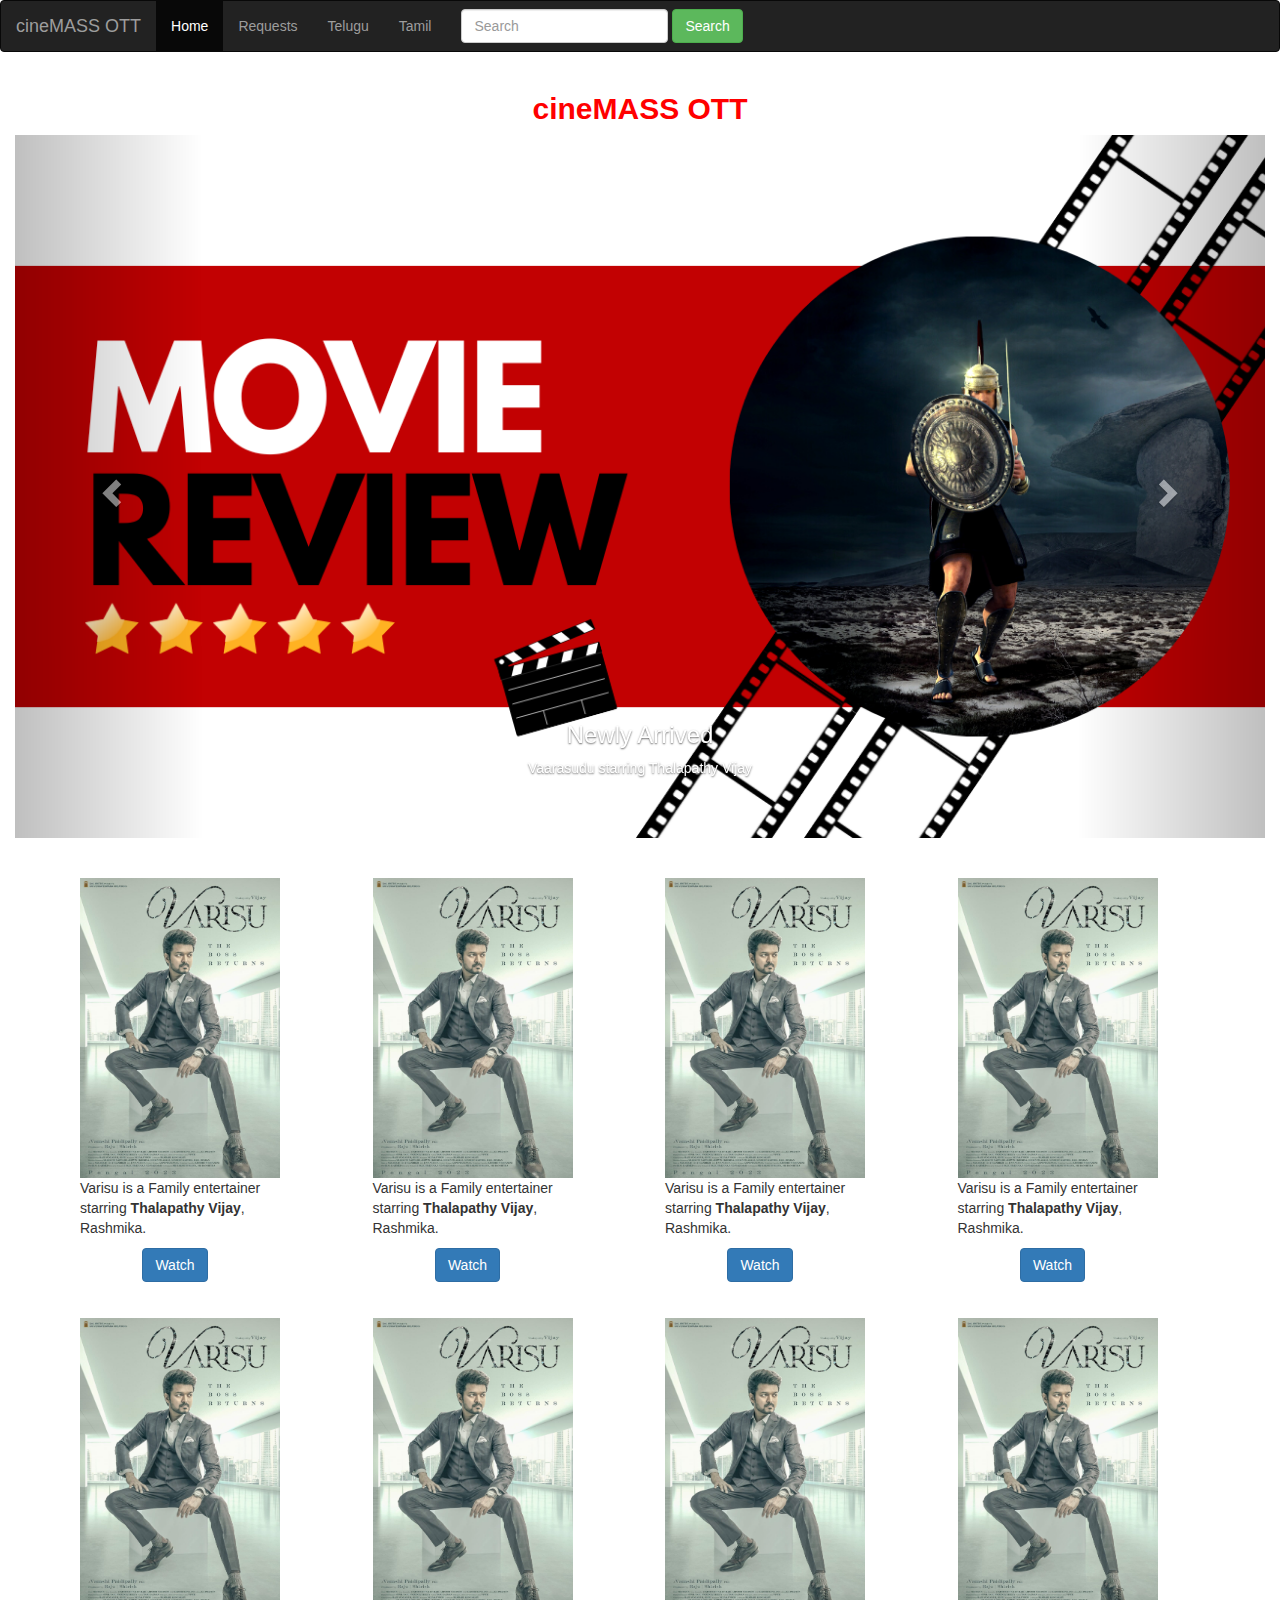
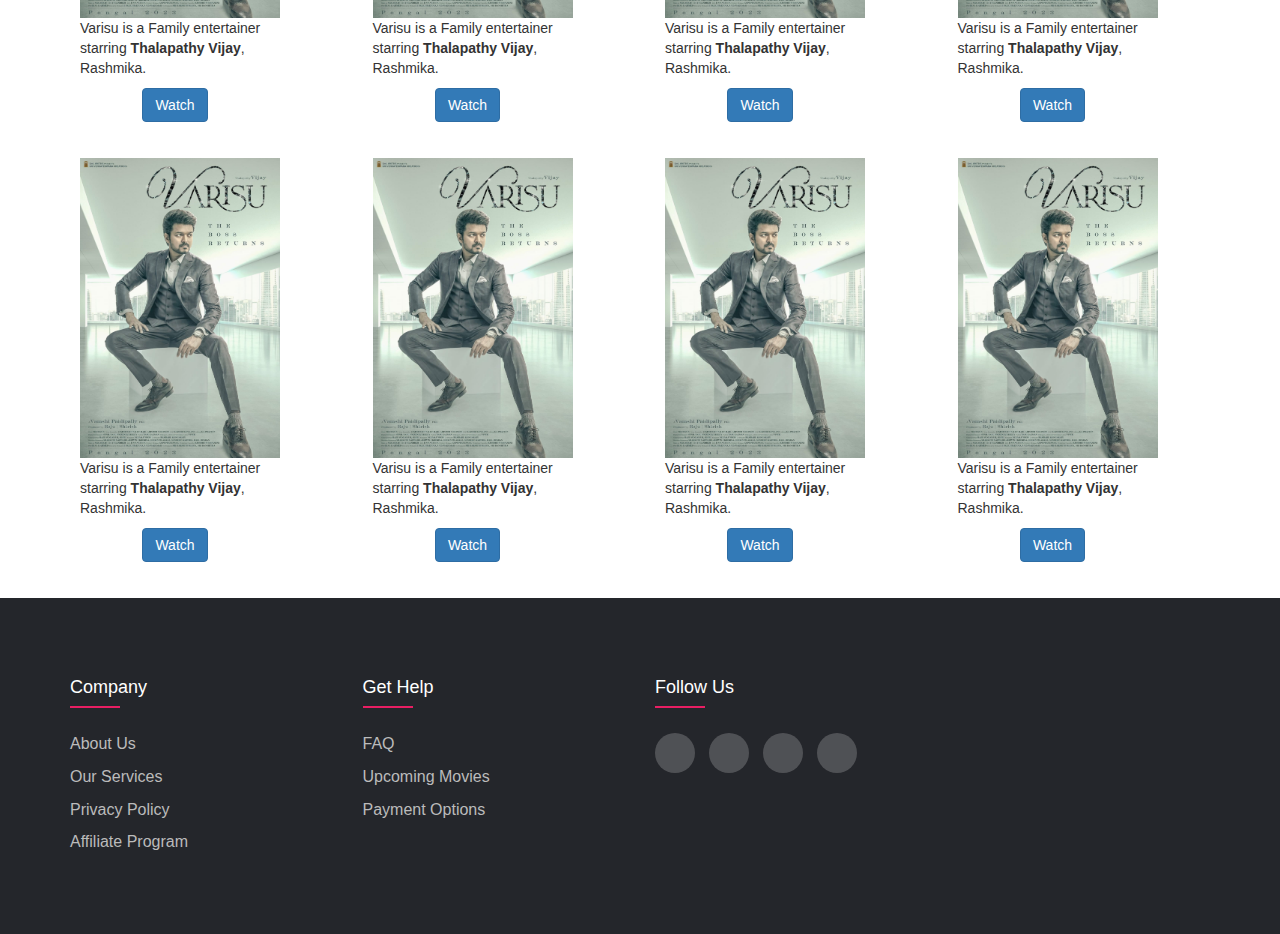
<file: index.html>
<!DOCTYPE html>
<html lang="en">

<head>
    <meta charset="UTF-8">
    <meta http-equiv="X-UA-Compatible" content="IE=edge">
    <meta name="viewport" content="width=device-width, initial-scale=1.0">
    <title>cineMASS OTT</title>
    <link rel="stylesheet" href="style.css">
    <link rel="icon" type="image/x-icon" href="DS.png">
    <link rel="stylesheet" href="https://maxcdn.bootstrapcdn.com/bootstrap/3.4.1/css/bootstrap.min.css">
    <script src="https://ajax.googleapis.com/ajax/libs/jquery/3.6.1/jquery.min.js"></script>
    <script src="https://maxcdn.bootstrapcdn.com/bootstrap/3.4.1/js/bootstrap.min.js"></script>
    
</head>

<body>
    <nav class="navbar navbar-inverse navbarcss">
        <div class="container-fluid">
            <div class="navbar-header">
                <a class="navbar-brand" href="#">cineMASS OTT</a>
            </div>
            <ul class="nav navbar-nav">
                <li class="active"><a href="#">Home</a></li>
                <li><a href="#">Requests</a></li>
                <li><a href="#">Telugu</a></li>
                <li><a href="#">Tamil</a></li>
            </ul>
            <form class="navbar-form navbar-left">
                <div class="form-group">
                    <input type="text" class="form-control" placeholder="Search">
                </div>
                <button type="submit" class="btn btn-success">Search</button>
            </form>
        </div>
    </nav>


    <div class="container-fluid">
        <center><h2 class="titlefont"><b>cineMASS OTT</b></h2></center>
        <div id="myCarousel" class="carousel slide" data-ride="carousel">
          <!-- Indicators -->
          <ol class="carousel-indicators">
            <li data-target="#myCarousel" data-slide-to="0" class="active"></li>
            <li data-target="#myCarousel" data-slide-to="1"></li>
            <li data-target="#myCarousel" data-slide-to="2"></li>
          </ol>
      
          <!-- Wrapper for slides -->
          <div class="carousel-inner">
      
            <div class="item active">
              <img src="coverpic.png" alt="Los Angeles" style="width:100%;">
              <div class="carousel-caption">
                <h3>Newly Arrived</h3>
                <p>Vaarasudu starring Thalapathy Vijay</p>
              </div>
            </div>
      
            <div class="item">
              <img src="coverpic.png" alt="Chicago" style="width:100%;">
              <div class="carousel-caption">
                <h3>Up Coming</h3>
                <p>Leo, Bloody Sweet starring Thalapathy Vijay directed by Lokesh Kanagaraj</p>
              </div>
            </div>
          
            <div class="item">
              <img src="coverpic.png" alt="New York" style="width:100%;">
              <div class="carousel-caption">
                <h3 >Up Coming</h3>
                <p>Jailer starring Thalaivar Rajinikanth directed by Nelson</p>
              </div>
            </div>
        
          </div>
      
          <!-- Left and right controls -->
          <a class="left carousel-control" href="#myCarousel" data-slide="prev">
            <span class="glyphicon glyphicon-chevron-left"></span>
            <span class="sr-only">Previous</span>
          </a>
          <a class="right carousel-control" href="#myCarousel" data-slide="next">
            <span class="glyphicon glyphicon-chevron-right"></span>
            <span class="sr-only">Next</span>
          </a>
        </div>
      </div><br><br>
      
    <!-- <div class="container">
        <div class="card " style="width:200px">
            <img class="card-img-top" src="./varisu.jpeg" alt="Card image" width="200px" height="300px">
            <div class="card-body">
                <h4 class="card-title">Varisu</h4>
                <p class="card-text">Varisu is a Family entertainer starring <b>Thalapathy Vijay</b>, Rashmika.</p>
                <center> <a
                        href="https://adityagroup-my.sharepoint.com/:v:/g/personal/20p31a1252_acet_ac_in/EUXk0NfZjH9Es42MYmXKWVABqR9Gl3WjgJ7125fRzFtPHw?e=XgJRLU"
                        download="kushi.mkv">
                        <button class="btn btn-primary">Download</button></center>
                </a>
            </div>
        </div><br>
    </div> -->
    <div class="container">
        <div class="row moviecard">
            <div class="col-md-3">
                <div class="card eachcard" style="width:200px; height:300px;">
                    <img src="./varisu.jpeg" class="card-img-top" alt="Varisu" style="width:200px; height:300px;">
                    <div class="card-body">
                        <p class="card-text">Varisu is a Family entertainer starring <b>Thalapathy Vijay</b>, Rashmika.
                        </p>
                        <center> <a
                                href="https://adityagroup-my.sharepoint.com/:v:/g/personal/20p31a1252_acet_ac_in/EUXk0NfZjH9Es42MYmXKWVABqR9Gl3WjgJ7125fRzFtPHw?e=XgJRLU"
                                download="kushi.mkv">
                                <button class="btn btn-primary">Watch</button></center>
                        </a>
                    </div>
                </div>
            </div>
            <div class="col-md-3">
                <div class="card eachcard" style="width:200px; height:300px;">
                    <img src="./varisu.jpeg" class="card-img-top" alt="Varisu" style="width:200px; height:300px;">
                    <div class="card-body">
                        <p class="card-text">Varisu is a Family entertainer starring <b>Thalapathy Vijay</b>, Rashmika.
                        </p>
                        <center> <a
                                href="https://adityagroup-my.sharepoint.com/:v:/g/personal/20p31a1252_acet_ac_in/EUXk0NfZjH9Es42MYmXKWVABqR9Gl3WjgJ7125fRzFtPHw?e=XgJRLU"
                                download="kushi.mkv">
                                <button class="btn btn-primary">Watch</button></center>
                        </a>
                    </div>
                </div>
            </div>
            <div class="col-md-3">
                <div class="card eachcard" style="width:200px; height:300px;">
                    <img src="./varisu.jpeg" class="card-img-top" alt="Varisu" style="width:200px; height:300px;">
                    <div class="card-body">
                        <p class="card-text">Varisu is a Family entertainer starring <b>Thalapathy Vijay</b>, Rashmika.
                        </p>
                        <center> <a
                                href="https://adityagroup-my.sharepoint.com/:v:/g/personal/20p31a1252_acet_ac_in/EUXk0NfZjH9Es42MYmXKWVABqR9Gl3WjgJ7125fRzFtPHw?e=XgJRLU"
                                download="kushi.mkv">
                                <button class="btn btn-primary">Watch</button></center>
                        </a>
                    </div>
                </div>
            </div>
            <div class="col-md-3">
                <div class="card eachcard" style="width:200px; height:300px;">
                    <img src="./varisu.jpeg" class="card-img-top" alt="Varisu" style="width:200px; height:300px;">
                    <div class="card-body">
                        <p class="card-text">Varisu is a Family entertainer starring <b>Thalapathy Vijay</b>, Rashmika.
                        </p>
                        <center> <a
                                href="https://adityagroup-my.sharepoint.com/:v:/g/personal/20p31a1252_acet_ac_in/EUXk0NfZjH9Es42MYmXKWVABqR9Gl3WjgJ7125fRzFtPHw?e=XgJRLU"
                                download="kushi.mkv">
                                <button class="btn btn-primary">Watch</button></center>
                        </a>
                    </div>
                </div>
            </div>

        </div>
        <br><br><br><br><br><br><br>
        <div class="row moviecard">
            <div class="col-md-3">
                <div class="card eachcard" style="width:200px; height:300px;">
                    <img src="./varisu.jpeg" class="card-img-top" alt="Varisu" style="width:200px; height:300px;">
                    <div class="card-body">
                        <p class="card-text">Varisu is a Family entertainer starring <b>Thalapathy Vijay</b>, Rashmika.
                        </p>
                        <center> <a
                                href="https://adityagroup-my.sharepoint.com/:v:/g/personal/20p31a1252_acet_ac_in/EUXk0NfZjH9Es42MYmXKWVABqR9Gl3WjgJ7125fRzFtPHw?e=XgJRLU"
                                download="kushi.mkv">
                                <button class="btn btn-primary">Watch</button></center>
                        </a>
                    </div>
                </div>
            </div>
            <div class="col-md-3">
                <div class="card eachcard" style="width:200px; height:300px;">
                    <img src="./varisu.jpeg" class="card-img-top" alt="Varisu" style="width:200px; height:300px;">
                    <div class="card-body">
                        <p class="card-text">Varisu is a Family entertainer starring <b>Thalapathy Vijay</b>, Rashmika.
                        </p>
                        <center> <a
                                href="https://adityagroup-my.sharepoint.com/:v:/g/personal/20p31a1252_acet_ac_in/EUXk0NfZjH9Es42MYmXKWVABqR9Gl3WjgJ7125fRzFtPHw?e=XgJRLU"
                                download="kushi.mkv">
                                <button class="btn btn-primary">Watch</button></center>
                        </a>
                    </div>
                </div>
            </div>
            <div class="col-md-3">
                <div class="card eachcard" style="width:200px; height:300px;">
                    <img src="./varisu.jpeg" class="card-img-top" alt="Varisu" style="width:200px; height:300px;">
                    <div class="card-body">
                        <p class="card-text">Varisu is a Family entertainer starring <b>Thalapathy Vijay</b>, Rashmika.
                        </p>
                        <center> <a
                                href="https://adityagroup-my.sharepoint.com/:v:/g/personal/20p31a1252_acet_ac_in/EUXk0NfZjH9Es42MYmXKWVABqR9Gl3WjgJ7125fRzFtPHw?e=XgJRLU"
                                download="kushi.mkv">
                                <button class="btn btn-primary">Watch</button></center>
                        </a>
                    </div>
                </div>
            </div>
            <div class="col-md-3">
                <div class="card eachcard" style="width:200px; height:300px;">
                    <img src="./varisu.jpeg" class="card-img-top" alt="Varisu" style="width:200px; height:300px;">
                    <div class="card-body">
                        <p class="card-text">Varisu is a Family entertainer starring <b>Thalapathy Vijay</b>, Rashmika.
                        </p>
                        <center> <a
                                href="https://adityagroup-my.sharepoint.com/:v:/g/personal/20p31a1252_acet_ac_in/EUXk0NfZjH9Es42MYmXKWVABqR9Gl3WjgJ7125fRzFtPHw?e=XgJRLU"
                                download="kushi.mkv">
                                <button class="btn btn-primary">Watch</button></center>
                        </a>
                    </div>
                </div>
            </div>

        </div>        <br><br><br><br><br><br><br>
        <div class="row moviecard">
            <div class="col-md-3">
                <div class="card eachcard" style="width:200px; height:300px;">
                    <img src="./varisu.jpeg" class="card-img-top" alt="Varisu" style="width:200px; height:300px;">
                    <div class="card-body">
                        <p class="card-text">Varisu is a Family entertainer starring <b>Thalapathy Vijay</b>, Rashmika.
                        </p>
                        <center> <a
                                href="https://adityagroup-my.sharepoint.com/:v:/g/personal/20p31a1252_acet_ac_in/EUXk0NfZjH9Es42MYmXKWVABqR9Gl3WjgJ7125fRzFtPHw?e=XgJRLU"
                                download="kushi.mkv">
                                <button class="btn btn-primary">Watch</button></center>
                        </a>
                    </div>
                </div>
            </div>
            <div class="col-md-3">
                <div class="card eachcard" style="width:200px; height:300px;">
                    <img src="./varisu.jpeg" class="card-img-top" alt="Varisu" style="width:200px; height:300px;">
                    <div class="card-body">
                        <p class="card-text">Varisu is a Family entertainer starring <b>Thalapathy Vijay</b>, Rashmika.
                        </p>
                        <center> <a
                                href="https://adityagroup-my.sharepoint.com/:v:/g/personal/20p31a1252_acet_ac_in/EUXk0NfZjH9Es42MYmXKWVABqR9Gl3WjgJ7125fRzFtPHw?e=XgJRLU"
                                download="kushi.mkv">
                                <button class="btn btn-primary">Watch</button></center>
                        </a>
                    </div>
                </div>
            </div>
            <div class="col-md-3">
                <div class="card eachcard" style="width:200px; height:300px;">
                    <img src="./varisu.jpeg" class="card-img-top" alt="Varisu" style="width:200px; height:300px;">
                    <div class="card-body">
                        <p class="card-text">Varisu is a Family entertainer starring <b>Thalapathy Vijay</b>, Rashmika.
                        </p>
                        <center> <a
                                href="https://adityagroup-my.sharepoint.com/:v:/g/personal/20p31a1252_acet_ac_in/EUXk0NfZjH9Es42MYmXKWVABqR9Gl3WjgJ7125fRzFtPHw?e=XgJRLU"
                                download="kushi.mkv">
                                <button class="btn btn-primary">Watch</button></center>
                        </a>
                    </div>
                </div>
            </div>
            <div class="col-md-3">
                <div class="card eachcard" style="width:200px; height:300px;">
                    <img src="./varisu.jpeg" class="card-img-top" alt="Varisu" style="width:200px; height:300px;">
                    <div class="card-body">
                        <p class="card-text">Varisu is a Family entertainer starring <b>Thalapathy Vijay</b>, Rashmika.
                        </p>
                        <center> <a
                                href="https://adityagroup-my.sharepoint.com/:v:/g/personal/20p31a1252_acet_ac_in/EUXk0NfZjH9Es42MYmXKWVABqR9Gl3WjgJ7125fRzFtPHw?e=XgJRLU"
                                download="kushi.mkv">
                                <button class="btn btn-primary">Watch</button></center>
                        </a>
                    </div>
                </div>
            </div>

        </div>        <br><br><br><br><br><br><br>

    </div>
    <footer class="footer">
        <div class="container">
            <div class="row">
                <div class="footer-col">
                    <h4>company</h4>
                    <ul>
                        <li><a href="#">About us</a></li>
                        <li><a href="#">Our Services</a></li>
                        <li><a href="#">Privacy Policy</a></li>
                        <li><a href="#">Affiliate Program</a></li>
                    </ul>
                </div>
                <div class="footer-col">
                    <h4>Get Help</h4>
                    <ul>
                        <li><a href="#">FAQ</a></li>
                        <li><a href="#">Upcoming Movies</a></li>
                        <li><a href="#">payment options</a></li>
                    </ul>
                </div>
                <div class="footer-col">
                    <h4>follow us</h4>
                    <div class="social-links">
                        <a href="#"><i class="fab fa-facebook-f"></i></a>
                        <a href="#"><i class="fab fa-twitter"></i></a>
                        <a href="#"><i class="fab fa-instagram"></i></a>
                        <a href="#"><i class="fab fa-linkedin-in"></i></a>
                    </div>
                </div>
            </div>
        </div>
   </footer>
</body>

</html>
</file>
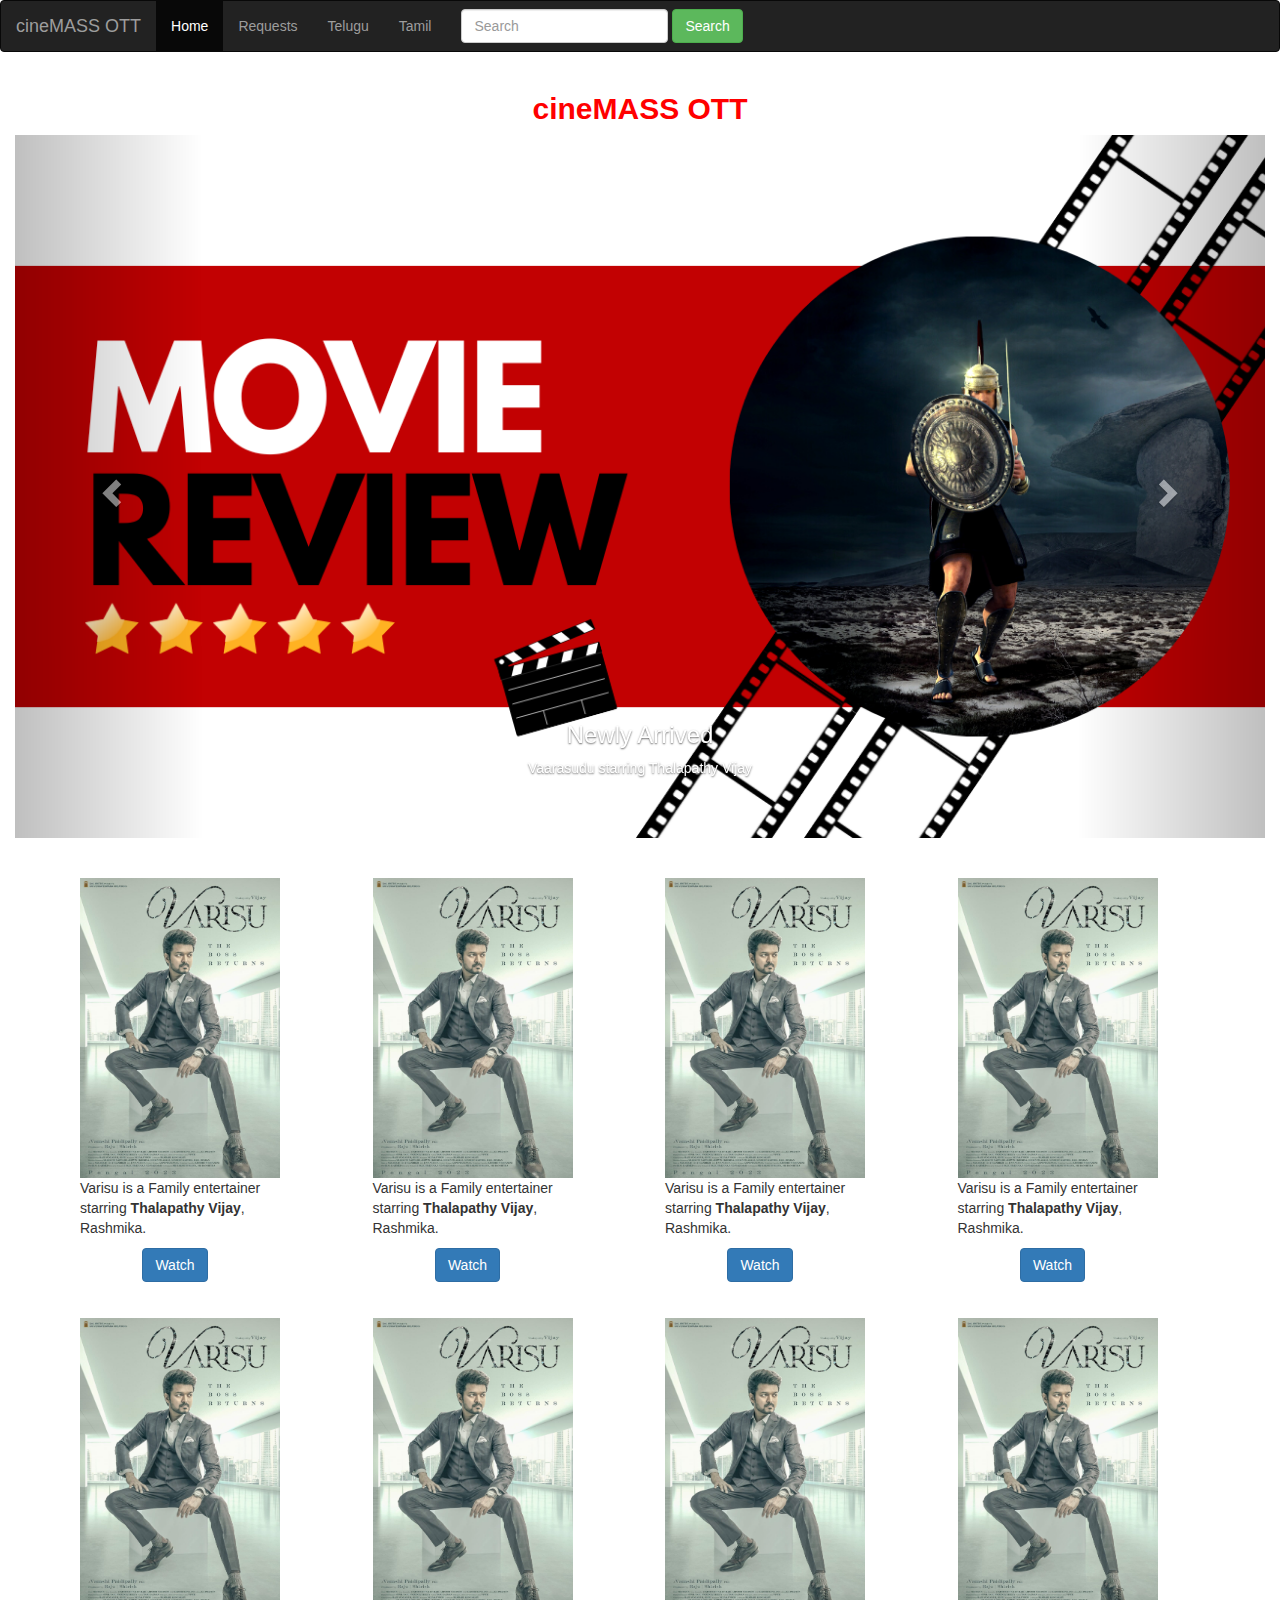
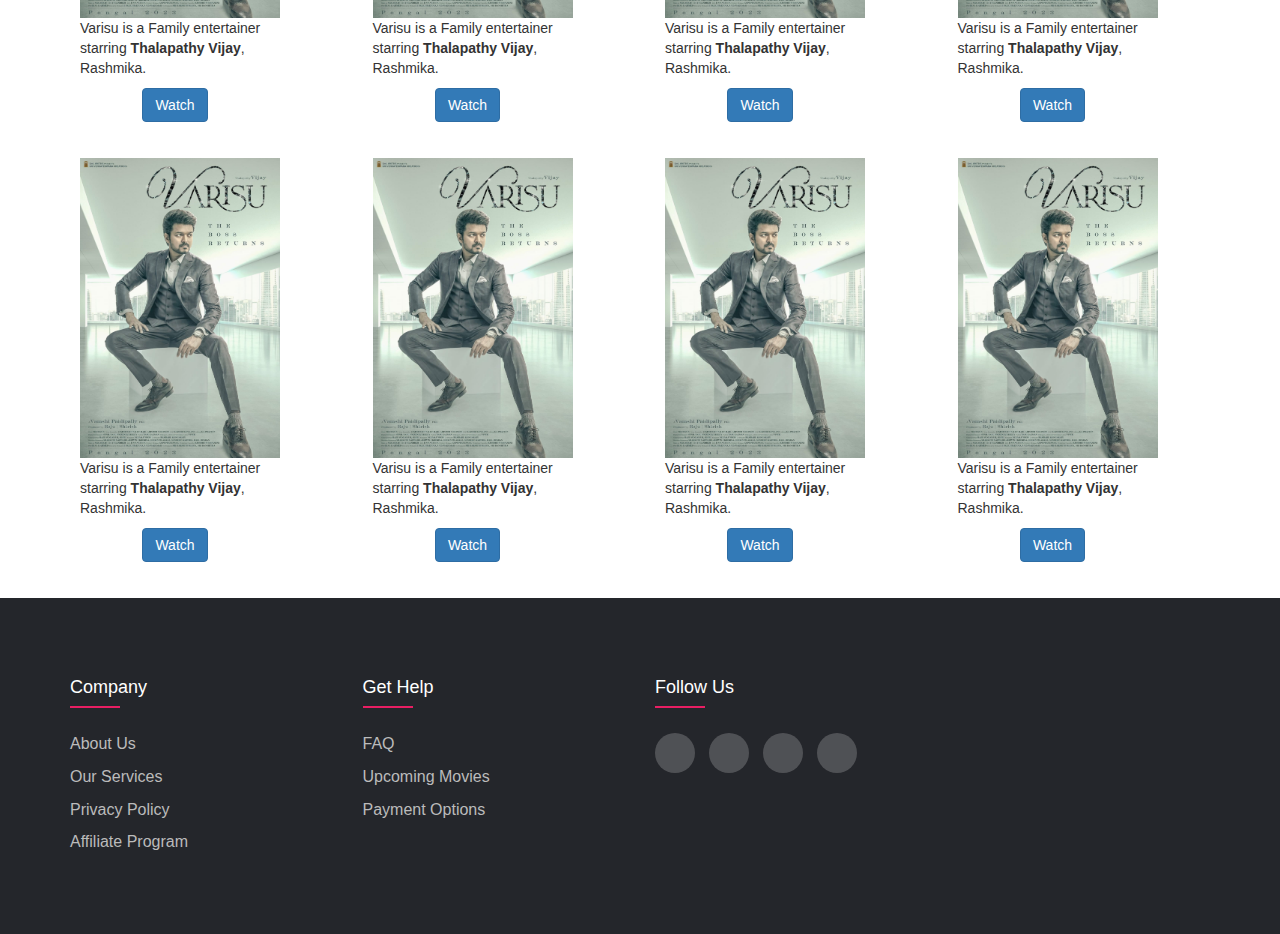
<file: home.html>
<!DOCTYPE html>
<html lang="en">

<head>
    <meta charset="UTF-8">
    <meta http-equiv="X-UA-Compatible" content="IE=edge">
    <meta name="viewport" content="width=device-width, initial-scale=1.0">
    <title>cineMASS OTT</title>
    <link rel="stylesheet" href="style.css">
    <link rel="icon" type="image/x-icon" href="DS.png">
    <link rel="stylesheet" href="https://maxcdn.bootstrapcdn.com/bootstrap/3.4.1/css/bootstrap.min.css">
    <script src="https://ajax.googleapis.com/ajax/libs/jquery/3.6.1/jquery.min.js"></script>
    <script src="https://maxcdn.bootstrapcdn.com/bootstrap/3.4.1/js/bootstrap.min.js"></script>
    
</head>

<body>
    <nav class="navbar navbar-inverse navbarcss">
        <div class="container-fluid">
            <div class="navbar-header">
                <a class="navbar-brand" href="#">cineMASS OTT</a>
            </div>
            <ul class="nav navbar-nav">
                <li class="active"><a href="#">Home</a></li>
                <li><a href="#">Requests</a></li>
                <li><a href="#">Telugu</a></li>
                <li><a href="#">Tamil</a></li>
            </ul>
            <form class="navbar-form navbar-left">
                <div class="form-group">
                    <input type="text" class="form-control" placeholder="Search">
                </div>
                <button type="submit" class="btn btn-success">Search</button>
            </form>
        </div>
    </nav>


    <div class="container-fluid">
        <center><h2 class="titlefont"><b>cineMASS OTT</b></h2></center>
        <div id="myCarousel" class="carousel slide" data-ride="carousel">
          <!-- Indicators -->
          <ol class="carousel-indicators">
            <li data-target="#myCarousel" data-slide-to="0" class="active"></li>
            <li data-target="#myCarousel" data-slide-to="1"></li>
            <li data-target="#myCarousel" data-slide-to="2"></li>
          </ol>
      
          <!-- Wrapper for slides -->
          <div class="carousel-inner">
      
            <div class="item active">
              <img src="coverpic.png" alt="Los Angeles" style="width:100%;">
              <div class="carousel-caption">
                <h3>Newly Arrived</h3>
                <p>Vaarasudu starring Thalapathy Vijay</p>
              </div>
            </div>
      
            <div class="item">
              <img src="coverpic.png" alt="Chicago" style="width:100%;">
              <div class="carousel-caption">
                <h3>Up Coming</h3>
                <p>Leo, Bloody Sweet starring Thalapathy Vijay directed by Lokesh Kanagaraj</p>
              </div>
            </div>
          
            <div class="item">
              <img src="coverpic.png" alt="New York" style="width:100%;">
              <div class="carousel-caption">
                <h3 >Up Coming</h3>
                <p>Jailer starring Thalaivar Rajinikanth directed by Nelson</p>
              </div>
            </div>
        
          </div>
      
          <!-- Left and right controls -->
          <a class="left carousel-control" href="#myCarousel" data-slide="prev">
            <span class="glyphicon glyphicon-chevron-left"></span>
            <span class="sr-only">Previous</span>
          </a>
          <a class="right carousel-control" href="#myCarousel" data-slide="next">
            <span class="glyphicon glyphicon-chevron-right"></span>
            <span class="sr-only">Next</span>
          </a>
        </div>
      </div><br><br>
      
    <!-- <div class="container">
        <div class="card " style="width:200px">
            <img class="card-img-top" src="./varisu.jpeg" alt="Card image" width="200px" height="300px">
            <div class="card-body">
                <h4 class="card-title">Varisu</h4>
                <p class="card-text">Varisu is a Family entertainer starring <b>Thalapathy Vijay</b>, Rashmika.</p>
                <center> <a
                        href="https://adityagroup-my.sharepoint.com/:v:/g/personal/20p31a1252_acet_ac_in/EUXk0NfZjH9Es42MYmXKWVABqR9Gl3WjgJ7125fRzFtPHw?e=XgJRLU"
                        download="kushi.mkv">
                        <button class="btn btn-primary">Download</button></center>
                </a>
            </div>
        </div><br>
    </div> -->
    <div class="container">
        <div class="row moviecard">
            <div class="col-md-3">
                <div class="card eachcard" style="width:200px; height:300px;">
                    <img src="./varisu.jpeg" class="card-img-top" alt="Varisu" style="width:200px; height:300px;">
                    <div class="card-body">
                        <p class="card-text">Varisu is a Family entertainer starring <b>Thalapathy Vijay</b>, Rashmika.
                        </p>
                        <center> <a
                                href="https://adityagroup-my.sharepoint.com/:v:/g/personal/20p31a1252_acet_ac_in/EUXk0NfZjH9Es42MYmXKWVABqR9Gl3WjgJ7125fRzFtPHw?e=XgJRLU"
                                download="kushi.mkv">
                                <button class="btn btn-primary">Watch</button></center>
                        </a>
                    </div>
                </div>
            </div>
            <div class="col-md-3">
                <div class="card eachcard" style="width:200px; height:300px;">
                    <img src="./varisu.jpeg" class="card-img-top" alt="Varisu" style="width:200px; height:300px;">
                    <div class="card-body">
                        <p class="card-text">Varisu is a Family entertainer starring <b>Thalapathy Vijay</b>, Rashmika.
                        </p>
                        <center> <a
                                href="https://adityagroup-my.sharepoint.com/:v:/g/personal/20p31a1252_acet_ac_in/EUXk0NfZjH9Es42MYmXKWVABqR9Gl3WjgJ7125fRzFtPHw?e=XgJRLU"
                                download="kushi.mkv">
                                <button class="btn btn-primary">Watch</button></center>
                        </a>
                    </div>
                </div>
            </div>
            <div class="col-md-3">
                <div class="card eachcard" style="width:200px; height:300px;">
                    <img src="./varisu.jpeg" class="card-img-top" alt="Varisu" style="width:200px; height:300px;">
                    <div class="card-body">
                        <p class="card-text">Varisu is a Family entertainer starring <b>Thalapathy Vijay</b>, Rashmika.
                        </p>
                        <center> <a
                                href="https://adityagroup-my.sharepoint.com/:v:/g/personal/20p31a1252_acet_ac_in/EUXk0NfZjH9Es42MYmXKWVABqR9Gl3WjgJ7125fRzFtPHw?e=XgJRLU"
                                download="kushi.mkv">
                                <button class="btn btn-primary">Watch</button></center>
                        </a>
                    </div>
                </div>
            </div>
            <div class="col-md-3">
                <div class="card eachcard" style="width:200px; height:300px;">
                    <img src="./varisu.jpeg" class="card-img-top" alt="Varisu" style="width:200px; height:300px;">
                    <div class="card-body">
                        <p class="card-text">Varisu is a Family entertainer starring <b>Thalapathy Vijay</b>, Rashmika.
                        </p>
                        <center> <a
                                href="https://adityagroup-my.sharepoint.com/:v:/g/personal/20p31a1252_acet_ac_in/EUXk0NfZjH9Es42MYmXKWVABqR9Gl3WjgJ7125fRzFtPHw?e=XgJRLU"
                                download="kushi.mkv">
                                <button class="btn btn-primary">Watch</button></center>
                        </a>
                    </div>
                </div>
            </div>

        </div>
        <br><br><br><br><br><br><br>
        <div class="row moviecard">
            <div class="col-md-3">
                <div class="card eachcard" style="width:200px; height:300px;">
                    <img src="./varisu.jpeg" class="card-img-top" alt="Varisu" style="width:200px; height:300px;">
                    <div class="card-body">
                        <p class="card-text">Varisu is a Family entertainer starring <b>Thalapathy Vijay</b>, Rashmika.
                        </p>
                        <center> <a
                                href="https://adityagroup-my.sharepoint.com/:v:/g/personal/20p31a1252_acet_ac_in/EUXk0NfZjH9Es42MYmXKWVABqR9Gl3WjgJ7125fRzFtPHw?e=XgJRLU"
                                download="kushi.mkv">
                                <button class="btn btn-primary">Watch</button></center>
                        </a>
                    </div>
                </div>
            </div>
            <div class="col-md-3">
                <div class="card eachcard" style="width:200px; height:300px;">
                    <img src="./varisu.jpeg" class="card-img-top" alt="Varisu" style="width:200px; height:300px;">
                    <div class="card-body">
                        <p class="card-text">Varisu is a Family entertainer starring <b>Thalapathy Vijay</b>, Rashmika.
                        </p>
                        <center> <a
                                href="https://adityagroup-my.sharepoint.com/:v:/g/personal/20p31a1252_acet_ac_in/EUXk0NfZjH9Es42MYmXKWVABqR9Gl3WjgJ7125fRzFtPHw?e=XgJRLU"
                                download="kushi.mkv">
                                <button class="btn btn-primary">Watch</button></center>
                        </a>
                    </div>
                </div>
            </div>
            <div class="col-md-3">
                <div class="card eachcard" style="width:200px; height:300px;">
                    <img src="./varisu.jpeg" class="card-img-top" alt="Varisu" style="width:200px; height:300px;">
                    <div class="card-body">
                        <p class="card-text">Varisu is a Family entertainer starring <b>Thalapathy Vijay</b>, Rashmika.
                        </p>
                        <center> <a
                                href="https://adityagroup-my.sharepoint.com/:v:/g/personal/20p31a1252_acet_ac_in/EUXk0NfZjH9Es42MYmXKWVABqR9Gl3WjgJ7125fRzFtPHw?e=XgJRLU"
                                download="kushi.mkv">
                                <button class="btn btn-primary">Watch</button></center>
                        </a>
                    </div>
                </div>
            </div>
            <div class="col-md-3">
                <div class="card eachcard" style="width:200px; height:300px;">
                    <img src="./varisu.jpeg" class="card-img-top" alt="Varisu" style="width:200px; height:300px;">
                    <div class="card-body">
                        <p class="card-text">Varisu is a Family entertainer starring <b>Thalapathy Vijay</b>, Rashmika.
                        </p>
                        <center> <a
                                href="https://adityagroup-my.sharepoint.com/:v:/g/personal/20p31a1252_acet_ac_in/EUXk0NfZjH9Es42MYmXKWVABqR9Gl3WjgJ7125fRzFtPHw?e=XgJRLU"
                                download="kushi.mkv">
                                <button class="btn btn-primary">Watch</button></center>
                        </a>
                    </div>
                </div>
            </div>

        </div>        <br><br><br><br><br><br><br>
        <div class="row moviecard">
            <div class="col-md-3">
                <div class="card eachcard" style="width:200px; height:300px;">
                    <img src="./varisu.jpeg" class="card-img-top" alt="Varisu" style="width:200px; height:300px;">
                    <div class="card-body">
                        <p class="card-text">Varisu is a Family entertainer starring <b>Thalapathy Vijay</b>, Rashmika.
                        </p>
                        <center> <a
                                href="https://adityagroup-my.sharepoint.com/:v:/g/personal/20p31a1252_acet_ac_in/EUXk0NfZjH9Es42MYmXKWVABqR9Gl3WjgJ7125fRzFtPHw?e=XgJRLU"
                                download="kushi.mkv">
                                <button class="btn btn-primary">Watch</button></center>
                        </a>
                    </div>
                </div>
            </div>
            <div class="col-md-3">
                <div class="card eachcard" style="width:200px; height:300px;">
                    <img src="./varisu.jpeg" class="card-img-top" alt="Varisu" style="width:200px; height:300px;">
                    <div class="card-body">
                        <p class="card-text">Varisu is a Family entertainer starring <b>Thalapathy Vijay</b>, Rashmika.
                        </p>
                        <center> <a
                                href="https://adityagroup-my.sharepoint.com/:v:/g/personal/20p31a1252_acet_ac_in/EUXk0NfZjH9Es42MYmXKWVABqR9Gl3WjgJ7125fRzFtPHw?e=XgJRLU"
                                download="kushi.mkv">
                                <button class="btn btn-primary">Watch</button></center>
                        </a>
                    </div>
                </div>
            </div>
            <div class="col-md-3">
                <div class="card eachcard" style="width:200px; height:300px;">
                    <img src="./varisu.jpeg" class="card-img-top" alt="Varisu" style="width:200px; height:300px;">
                    <div class="card-body">
                        <p class="card-text">Varisu is a Family entertainer starring <b>Thalapathy Vijay</b>, Rashmika.
                        </p>
                        <center> <a
                                href="https://adityagroup-my.sharepoint.com/:v:/g/personal/20p31a1252_acet_ac_in/EUXk0NfZjH9Es42MYmXKWVABqR9Gl3WjgJ7125fRzFtPHw?e=XgJRLU"
                                download="kushi.mkv">
                                <button class="btn btn-primary">Watch</button></center>
                        </a>
                    </div>
                </div>
            </div>
            <div class="col-md-3">
                <div class="card eachcard" style="width:200px; height:300px;">
                    <img src="./varisu.jpeg" class="card-img-top" alt="Varisu" style="width:200px; height:300px;">
                    <div class="card-body">
                        <p class="card-text">Varisu is a Family entertainer starring <b>Thalapathy Vijay</b>, Rashmika.
                        </p>
                        <center> <a
                                href="https://adityagroup-my.sharepoint.com/:v:/g/personal/20p31a1252_acet_ac_in/EUXk0NfZjH9Es42MYmXKWVABqR9Gl3WjgJ7125fRzFtPHw?e=XgJRLU"
                                download="kushi.mkv">
                                <button class="btn btn-primary">Watch</button></center>
                        </a>
                    </div>
                </div>
            </div>

        </div>        <br><br><br><br><br><br><br>

    </div>
    <footer class="footer">
        <div class="container">
            <div class="row">
                <div class="footer-col">
                    <h4>company</h4>
                    <ul>
                        <li><a href="#">About us</a></li>
                        <li><a href="#">Our Services</a></li>
                        <li><a href="#">Privacy Policy</a></li>
                        <li><a href="#">Affiliate Program</a></li>
                    </ul>
                </div>
                <div class="footer-col">
                    <h4>Get Help</h4>
                    <ul>
                        <li><a href="#">FAQ</a></li>
                        <li><a href="#">Upcoming Movies</a></li>
                        <li><a href="#">payment options</a></li>
                    </ul>
                </div>
                <div class="footer-col">
                    <h4>follow us</h4>
                    <div class="social-links">
                        <a href="#"><i class="fab fa-facebook-f"></i></a>
                        <a href="#"><i class="fab fa-twitter"></i></a>
                        <a href="#"><i class="fab fa-instagram"></i></a>
                        <a href="#"><i class="fab fa-linkedin-in"></i></a>
                    </div>
                </div>
            </div>
        </div>
   </footer>
</body>

</html>
</file>
<file: style.css>
h1{
    color: green;
}
.titlefont{
    color: red;
}
.eachcard{
    padding-left: 10px;
}



/* Footer CSS */
@import url('https://fonts.googleapis.com/css2?family=Poppins:wght@300;400;500;600;700&display=swap');
body{
	line-height: 1.5;
	font-family: 'Poppins', sans-serif;
}
*{
	margin:0;
	padding:0;
	box-sizing: border-box;
}
.container{
	max-width: 1170px;
	margin:auto;
}
.row{
	display: flex;
	flex-wrap: wrap;
}
ul{
	list-style: none;
}
.footer{
	background-color: #24262b;
    padding: 70px 0;
}
.footer-col{
   width: 25%;
   padding: 0 15px;
}
.footer-col h4{
	font-size: 18px;
	color: #ffffff;
	text-transform: capitalize;
	margin-bottom: 35px;
	font-weight: 500;
	position: relative;
}
.footer-col h4::before{
	content: '';
	position: absolute;
	left:0;
	bottom: -10px;
	background-color: #e91e63;
	height: 2px;
	box-sizing: border-box;
	width: 50px;
}
.footer-col ul li:not(:last-child){
	margin-bottom: 10px;
}
.footer-col ul li a{
	font-size: 16px;
	text-transform: capitalize;
	color: #ffffff;
	text-decoration: none;
	font-weight: 300;
	color: #bbbbbb;
	display: block;
	transition: all 0.3s ease;
}
.footer-col ul li a:hover{
	color: #ffffff;
	padding-left: 8px;
}
.footer-col .social-links a{
	display: inline-block;
	height: 40px;
	width: 40px;
	background-color: rgba(255,255,255,0.2);
	margin:0 10px 10px 0;
	text-align: center;
	line-height: 40px;
	border-radius: 50%;
	color: #ffffff;
	transition: all 0.5s ease;
}
.footer-col .social-links a:hover{
	color: #24262b;
	background-color: #ffffff;
}

/*responsive*/
@media(max-width: 767px){
  .footer-col{
    width: 50%;
    margin-bottom: 30px;
}
}
@media(max-width: 574px){
  .footer-col{
    width: 100%;
}
}
</file>
